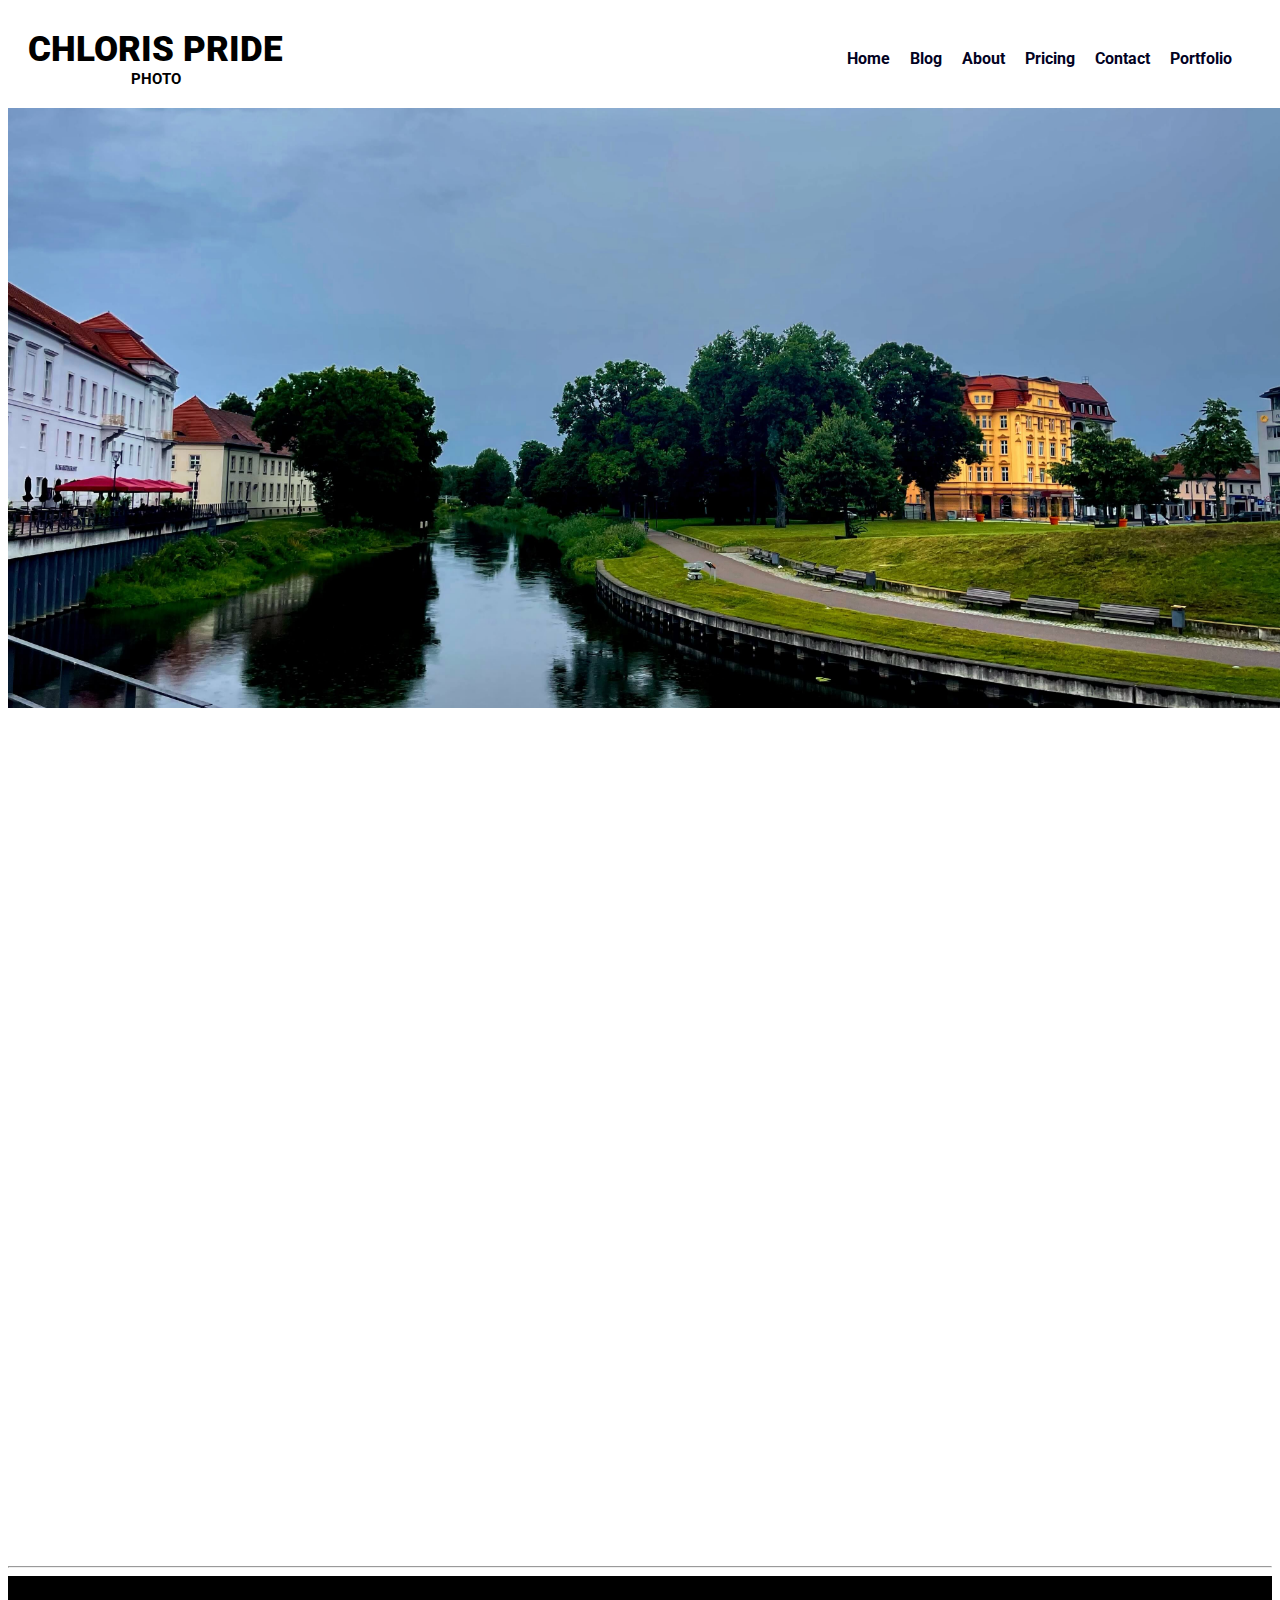
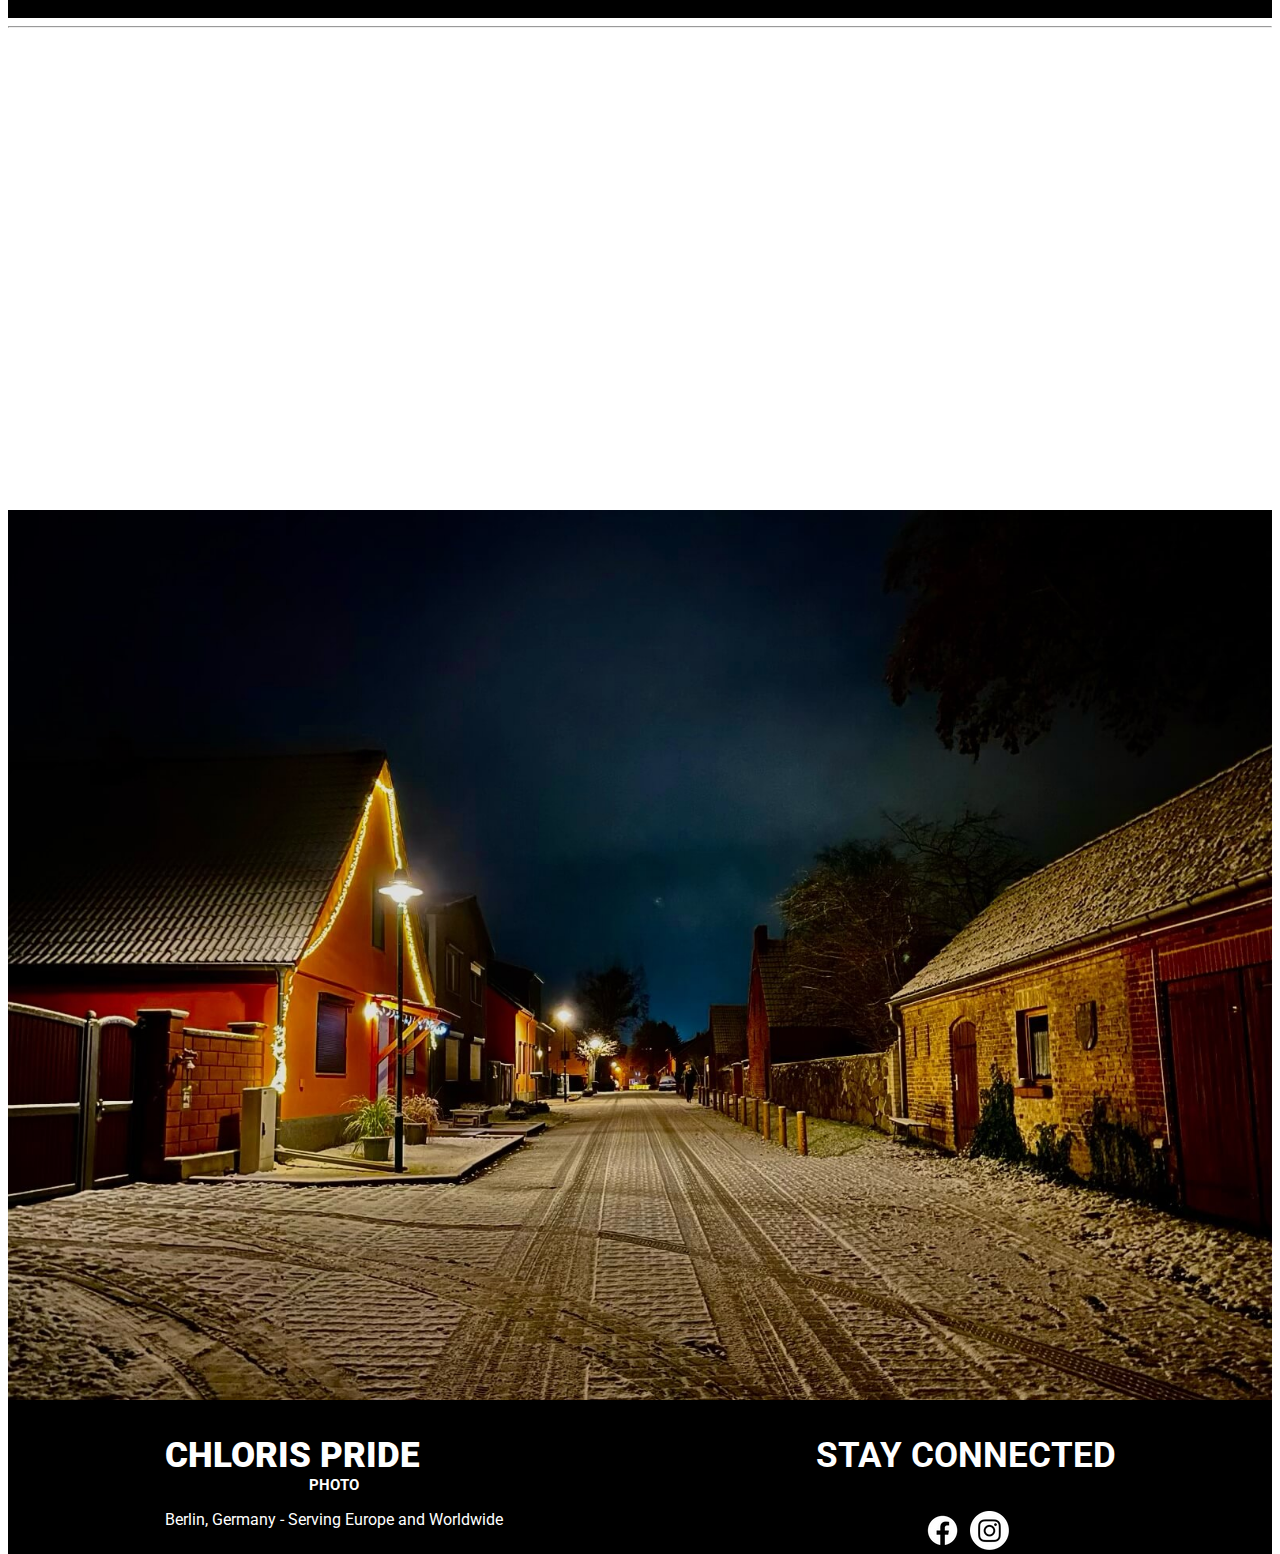
<file: index.html>
<!DOCTYPE html>
<html lang="en">
<head>
  <meta charset="UTF-8">
  <meta name="viewport" content="width=device-width, initial-scale=1.0">
  <link rel="shortcut icon" href="./../../Logo/IMG_7437.PNG" />
  <title>CHLORIS PRIDE</title>
  <link rel="preconnect" href="https://fonts.googleapis.com">
<link rel="preconnect" href="https://fonts.gstatic.com" crossorigin>
  <link rel="stylesheet" href="./index.css">
</head>

<body>

    <nav class="navbar">
        <div class="logo"><a style="text-decoration: none;" href="./index.html"><span class="logonav" >CHLORIS PRIDE</span> <div class="logonav2">PHOTO</div></a> </div>
        <div class="overlay" onclick="toggleMenu()"></div>
        <ul class="navbar-nav" id="navbarLinks">
            <li class="nav-item"><a href="./index.html" class="nav-link">Home</a></li>
            <li class="nav-item"><a href="./codes/Blog/Blog Source Code/blog-html-css/index.html" class="nav-link">Blog</a></li>
            <li class="nav-item"><a href="./codes/homepage/About/index.html" class="nav-link">About</a></li>
            <li class="nav-item"><a href="https://1jh0c3-ut.myshopify.com/" class="nav-link">Pricing</a></li>
            <li class="nav-item"><a href="./codes/Contacts/index.html" class="nav-link">Contact</a></li>
            <li class="nav-item"><a href="./codes/Portfolio/Homepage/index.html" class="nav-link">Portfolio</a></li>
            <div class="mobile-only">
                <a style="width: 10px;" href="https://www.instagram.com/chloris_ad4mas/?next=%2F"><img src="./../../Logo/11062b_603340b7bcb14e7785c7b65b233cd9f9~mv2.webp" alt="">
                </a>&nbsp;&nbsp;&nbsp;
                <a href="https://www.facebook.com/adams.sodiq.12"><img src="./../../Logo/11062b_ef6a6ac194704911951645990055c2ce~mv2.webp" alt=""></a>
                &nbsp;&nbsp;&nbsp;
            </div>
        </ul>
        
        <div class="navbar-toggle" onclick="toggleMenu()">
            <div class="bar"></div>
            <div class="bar"></div>
            <div class="bar"></div>
        </div>
    </nav>



    <section class="slideshow">
        <div class="slide-container">
          <img src="./Image/Homepage/IMG_0382.JPG" alt="Image 2" class="slide mobile-responsiveness ">
        </div>
    </section>
    
    <section class="hidden-section" id="secondsection">

        <div class="box2">
            <img class="box2-img" src="./Logo/IMG_5402.PNG" alt="">
        </div>
        
        <div class="box1">
            <div>
                <h1 class="box1h1">HEY THERE,</h1>
            </div>

            <div class="hidden-section1">
                <div class="hidden-section1div">
                    <p class="hidden-section1divp"> <span class="hidden-section1divpspan">I'm s</span>o happy you're here!</p>
                    <p class="hidden-section1divpspanp">I’m Adams, the person behind the camera, dedicated to capturing the magic of nature through my lens. My journey into photography began with a deep love for art, culture, therapy, and love. It all started with a passion for sharing the beauty and hidden meanings of nature. Over time, I transitioned to the digital realm while maintaining a symbolic quality in my work through my captures and edits. My goal is to tell meaningful and captivating stories through my art, creating pieces that gentlemen and gentlewomen will treasure in their collections, imbued with love and value. </p>           
                </div>
            </div>
            <div class="boxbtn">
                <a href="./codes/homepage/About/index.html"><button class="btn">READ MORE</button></a>
            </div>             
        </div>

        
        
    </section>
    
    <!-- <div style="height: 1200px;">Scroll down to see the section appear</div> -->
    
    <section class="hrsection">
        <hr>
        <div class="hrdiv">

            <p class="hidden-section" id="hrdivp">- NOW BOOKING 2024 & 2025 -</p> &nbsp;&nbsp;
            <div class="hrdiv2">
                <a href="./codes/Contacts/index.html"><button class="hrdiv2btn hidden-section" >CONTACT</button></a>
            </div>
    
        </div>
        <hr>
    </section>

    <section class="portfoliosection hidden-section" style="padding-top: 70px;">
        <div class="portfoliosectiondivcontainer">
            <div class="content">  
                <div class="text">
                    <a style=" text-decoration: none; color: inherit;" href="./codes/Portfolio/Achitecture/index.html"><p class="imgParagraph" style="letter-spacing: 2px;">ARCHITECTURE</p></a> 
                </div>
                <div class="sidebar">
                    <a href="./codes/Portfolio/Achitecture/index.html"><img  class="sectionImg" src="./Image/IMG_0412.JPG" alt=""></a>
                </div>                    
            </div>
            
            <div class="content">  
                <div class="text">
                    <a style=" text-decoration: none; color: inherit;" href="./codes/Portfolio/StreetPhotography/index.html"><p class="imgParagraph">STREET</p></a> 
                </div>
                <div class="sidebar">
                    <a href="./codes/Portfolio/StreetPhotography/index.html"><img  class="sectionImg" src="./Image/dark 5.JPG" alt=""></a>
                </div>                    
            </div>              
            
            <div class="content">  
                <div class="text">
                    <a style=" text-decoration: none; color: inherit;" href="./codes/Portfolio/Sunset/index.html"><p class="imgParagraph" style="letter-spacing: 2px;">SUNSET</p></a> 
                </div>
                <div class="sidebar">
                    <a href="./codes/Portfolio/Sunset/index.html"><img  class="sectionImg" src="./Image/IMG_2084.jpg" alt=""></a>
                </div>                    
            </div>

            <div class="content" >  
                <div class="text">
                    <a style=" text-decoration: none; color: inherit;" href="./codes/Portfolio/Plant/index.html"><p class="imgParagraph" style="letter-spacing: 2px;">PLANTS</p></a> 
                </div>
                <div class="sidebar">
                    <a href="./codes/Portfolio/Plant/index.html"><img  class="sectionImg" src="./Image/IMG_1637_jpg.JPG" alt=""></a>
                </div>                    
            </div>
    
            <div class="content">  
                <div class="text">
                    <a style=" text-decoration: none; color: inherit;" href="./codes/Portfolio/Animal/index.html"><p class="imgParagraph" style="letter-spacing: 2px;">ANIMAL</p></a> 
                </div>
                <div class="sidebar">
                    <a href="./codes/Portfolio/Animal/index.html"><img  class="sectionImg" src="./Image/82BA579A-5D1C-4885-B9A8-465A7AEA595B.PNG" alt=""></a>
                </div>                    
            </div>
        </div> 
    </section>

    <section class="sectionBG" style="margin-top: 100px; background-image: url(./Image/image2.jpg); background-size: cover;">
        <div class="sectionBG2">

            <p class="hidden-section" id="sectionBG2p">GET IN TOUCH</p>
            <div class="formDiv hidden-section">
                <form action="https://api.web3forms.com/submit" method="POST">
                    <input type="hidden" name="access_key" value="c3a6b0cb-3c94-4d69-8352-b448ee5f2f21">
                    <div class="form-group">
                      <label for="name">Full Name:</label>
                      <input type="text" id="name" name="name" required>
                    </div>
                    <div class="form-group">
                      <label for="email">Email:</label>
                      <input type="email" id="email" name="email" required>
                    </div>
                    <div class="form-group">
                        <label for="email">Phone Number:</label>
                        <input type="number" id="number" name="number" required>
                    </div>
                    <div class="form-group">
                      <label for="date">Preferred Delivery Date:</label>
                      <input  style="color: white;" type="date" id="date" name="date" required>
                    </div>
                    <div class="form-group">
                      <label for="message">What Type Of Photography Art Are You Interested In ?</label>
                      <textarea id="message" name="message" rows="1" required></textarea>
                    </div>
                    <div class="form-group">
                      <label for="message">How Did You Hear About Us ?</label>
                      <textarea id="message" name="message" rows="1"></textarea>
                    </div>
                    <div class="form-group">
                      <label for="message">What Do You Like Most About My Work ?</label>
                      <textarea id="message" name="message" rows="2"></textarea>
                    </div>
                    <div class="form-group">
                      <label for="message">Tell Me More (optional):</label>
                      <textarea id="message" name="message" rows="4"></textarea>
                    </div>
                    <button type="submit">SUBMIT</button>
                </form>
            </div>
        </div>
    </section>

    <section class="footersect">
        
        <div class="footerdiv">
            <div class="logo" id="footerdiv2"><a class="footeranchor" style="text-decoration: none;" href="./index.html"><span class="logonav" id="footerspan" >CHLORIS PRIDE</span> <div style="color: white;" class="logonav2">PHOTO</div></a> </div>
            <p class="footerp">Berlin, Germany - Serving Europe and Worldwide</p>
        </div>
        
        <div class="footerdiv2">
            <p style="color: white; font-weight: 700; font-size: 35px;">STAY CONNECTED</p>
            <div class="footerlogo">
                <a href="https://www.facebook.com/adams.sodiq.12"><img  class="footerlogo1" src="./Logo/11062b_ef6a6ac194704911951645990055c2ce~mv2.webp" alt=""></a>&nbsp;&nbsp;
                <a  href="https://www.instagram.com/chloris_ad4mas/?next=%2F"><img class="footerlogo1" src="./Logo/11062b_603340b7bcb14e7785c7b65b233cd9f9~mv2.webp" alt=""></a>
            </div>
        </div>
    </section>

  <script src="./script.js"></script>
</body>
</html>
</file>
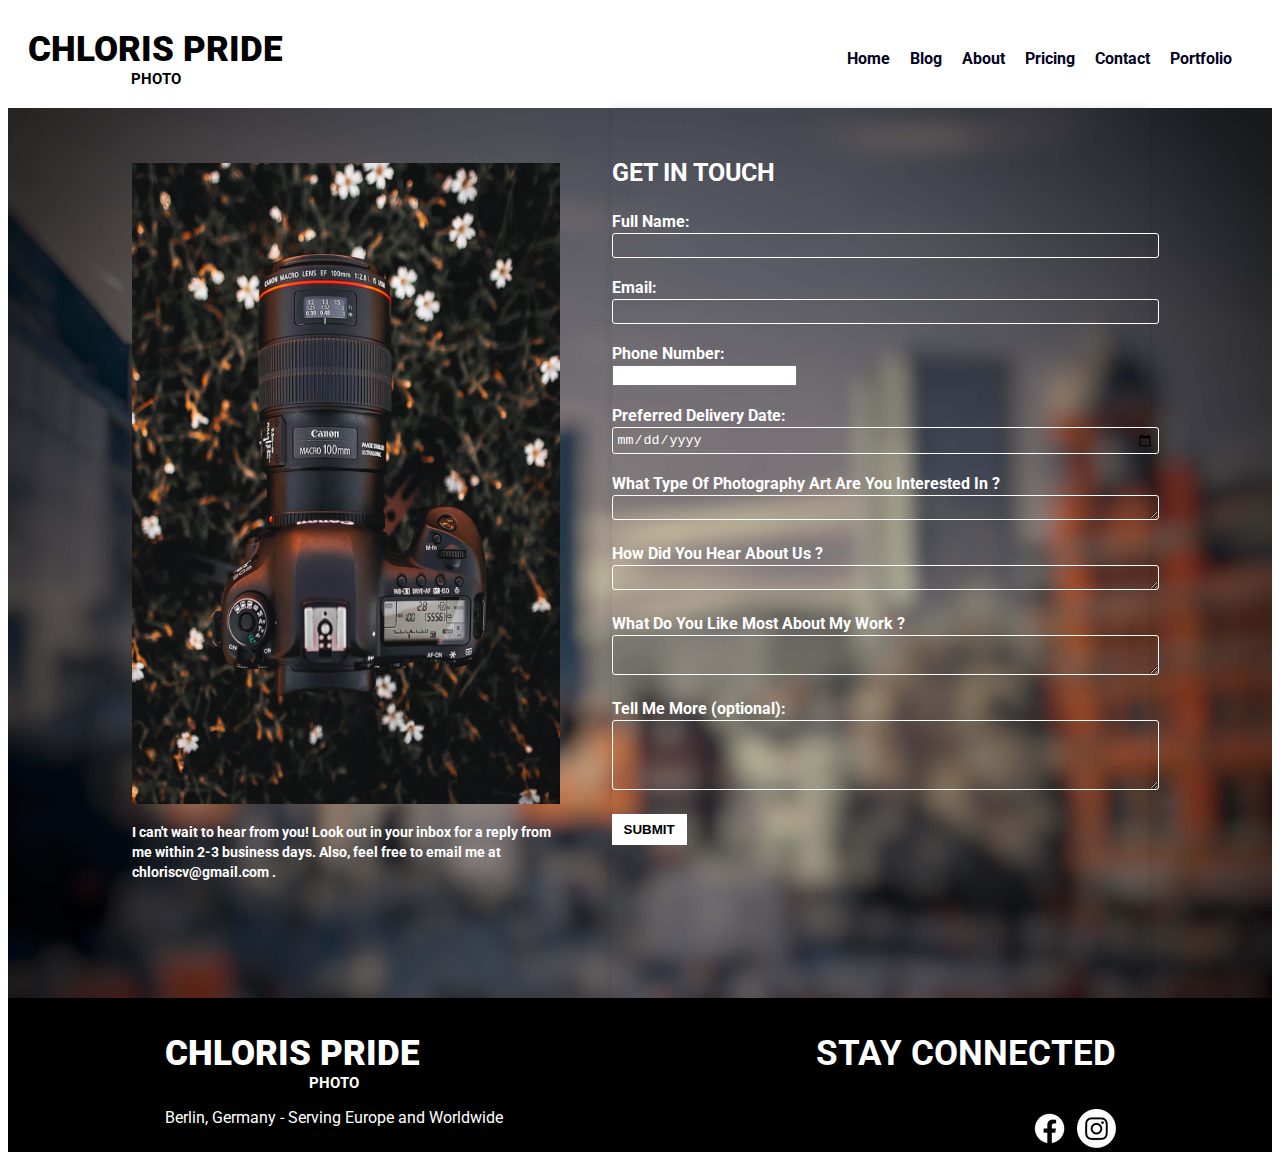
<file: codes/Contacts/index.html>
<!DOCTYPE html>
<html lang="en">
<head>
  <meta charset="UTF-8">
  <meta name="viewport" content="width=device-width, initial-scale=1.0">
  <link rel="shortcut icon" href="./../../Logo/IMG_7437.PNG" />
  <title>Contact | CHLORIS PRIDE</title>
  <link rel="stylesheet" href="index.css">
</head>

<body>
  <nav class="navbar">
    <div class="logo"><a style="text-decoration: none;" href="./../../index.html"><span class="logonav" >CHLORIS PRIDE</span> <div class="logonav2">PHOTO</div></a> </div>
    <div class="overlay" onclick="toggleMenu()"></div>
    <ul class="navbar-nav" id="navbarLinks">
      <li class="nav-item"><a href="./../../index.html" class="nav-link">Home</a></li>
      <li class="nav-item"><a href="./../Blog/Blog Source Code/blog-html-css/index.html" class="nav-link">Blog</a></li>
      <li class="nav-item"><a href="./../homepage/About/index.html" class="nav-link">About</a></li>
      <li class="nav-item"><a href="./../Portfolio/Pricing/E-comm/E.html" class="nav-link">Pricing</a></li>
      <li class="nav-item"><a href="./index.html" class="nav-link">Contact</a></li>
      <li class="nav-item"><a href="./../Portfolio/Homepage/index.html" class="nav-link">Portfolio</a></li>
      <div class="mobile-only">
        <a style="width: 10px;" href="https://www.instagram.com/chloris_ad4mas/?next=%2F"><img src="./../../Logo/11062b_603340b7bcb14e7785c7b65b233cd9f9~mv2.webp" alt="">
        </a>&nbsp;&nbsp;&nbsp;
        <a href="https://www.facebook.com/adams.sodiq.12"><img src="./../../Logo/11062b_ef6a6ac194704911951645990055c2ce~mv2.webp" alt=""></a>
        &nbsp;&nbsp;&nbsp;
      </div>
    </ul>
    
    <div class="navbar-toggle" onclick="toggleMenu()">
        <div class="bar"></div>
        <div class="bar"></div>
        <div class="bar"></div>
    </div>
  </nav>


  <section class="sectionBG">
      <div class="sectionBG2">

        <div class="hidden-section sectionbg2div">
          <img class="sectionbg2divimg" src="./../../Image/Homepage/IMG_5412.jpg" alt="">
          <p class="sectionbg2divp"> I can't wait to hear from you! Look out in your inbox for a reply from me within 2-3 business days. Also, feel free to email me at chloriscv@gmail.com .</p>
        </div>
          
        &nbsp;&nbsp;&nbsp;&nbsp;&nbsp;&nbsp;&nbsp;&nbsp;&nbsp;&nbsp;&nbsp;&nbsp;&nbsp;
          
        <div class="formDiv hidden-section">
            <p class="formDivp">GET IN TOUCH</p>
            <form action="https://api.web3forms.com/submit" method="POST">
              <input type="hidden" name="access_key" value="c3a6b0cb-3c94-4d69-8352-b448ee5f2f21">
                <div class="form-group">
                  <label for="name">Full Name:</label>
                  <input type="text" id="name" name="name" required>
                </div>
                <div class="form-group">
                  <label for="email">Email:</label>
                  <input type="email" id="email" name="email" required>
                </div>
                <div class="form-group">
                    <label for="email">Phone Number:</label>
                    <input type="number" id="number" name="number" required>
                  </div>
                <div class="form-group">
                  <label for="date">Preferred Delivery Date:</label>
                  <input  style="color: white;" type="date" id="date" name="date" required>
                </div>
                <div class="form-group">
                  <label for="message">What Type Of Photography Art Are You Interested In ?</label>
                  <textarea id="message" name="message" rows="1" required></textarea>
                </div>
                <div class="form-group">
                  <label for="message">How Did You Hear About Us ?</label>
                  <textarea id="message" name="message" rows="1"></textarea>
                </div>
                <div class="form-group">
                  <label for="message">What Do You Like Most About My Work ?</label>
                  <textarea id="message" name="message" rows="2"></textarea>
                </div>
                <div class="form-group">
                  <label for="message">Tell Me More (optional):</label>
                  <textarea id="message" name="message" rows="4"></textarea>
                </div>
                <button type="submit">SUBMIT</button>
            </form>
        </div>
      </div>
  </section>
  <section class="footersect">
        
    <div class="footerdiv">
        <div class="logo" id="footerdiv2"><a class="footeranchor" style="text-decoration: none;" href="./../../index.html"><span class="logonav" id="footerspan" >CHLORIS PRIDE</span> <div class="logonav2" style="color: white;">PHOTO</div></a> </div>
        <p class="footerp">Berlin, Germany - Serving Europe and Worldwide</p>
    </div>
    
    <div class="footerdiv2">
        <p style="color: white; font-weight: 700; font-size: 35px;">STAY CONNECTED</p>
        <div class="footerlogo">
            <a href="https://www.facebook.com/adams.sodiq.12"><img  class="footerlogo1" src="./../../../Logo/11062b_ef6a6ac194704911951645990055c2ce~mv2.webp" alt=""></a>&nbsp;&nbsp;
            <a  href="https://www.instagram.com/chloris_ad4mas/?next=%2F"><img class="footerlogo1" src="./../../../Logo/11062b_603340b7bcb14e7785c7b65b233cd9f9~mv2.webp" alt=""></a>
        </div>
    </div>
</section>


  <script src="script.js"></script>
</body>
</html>
</file>
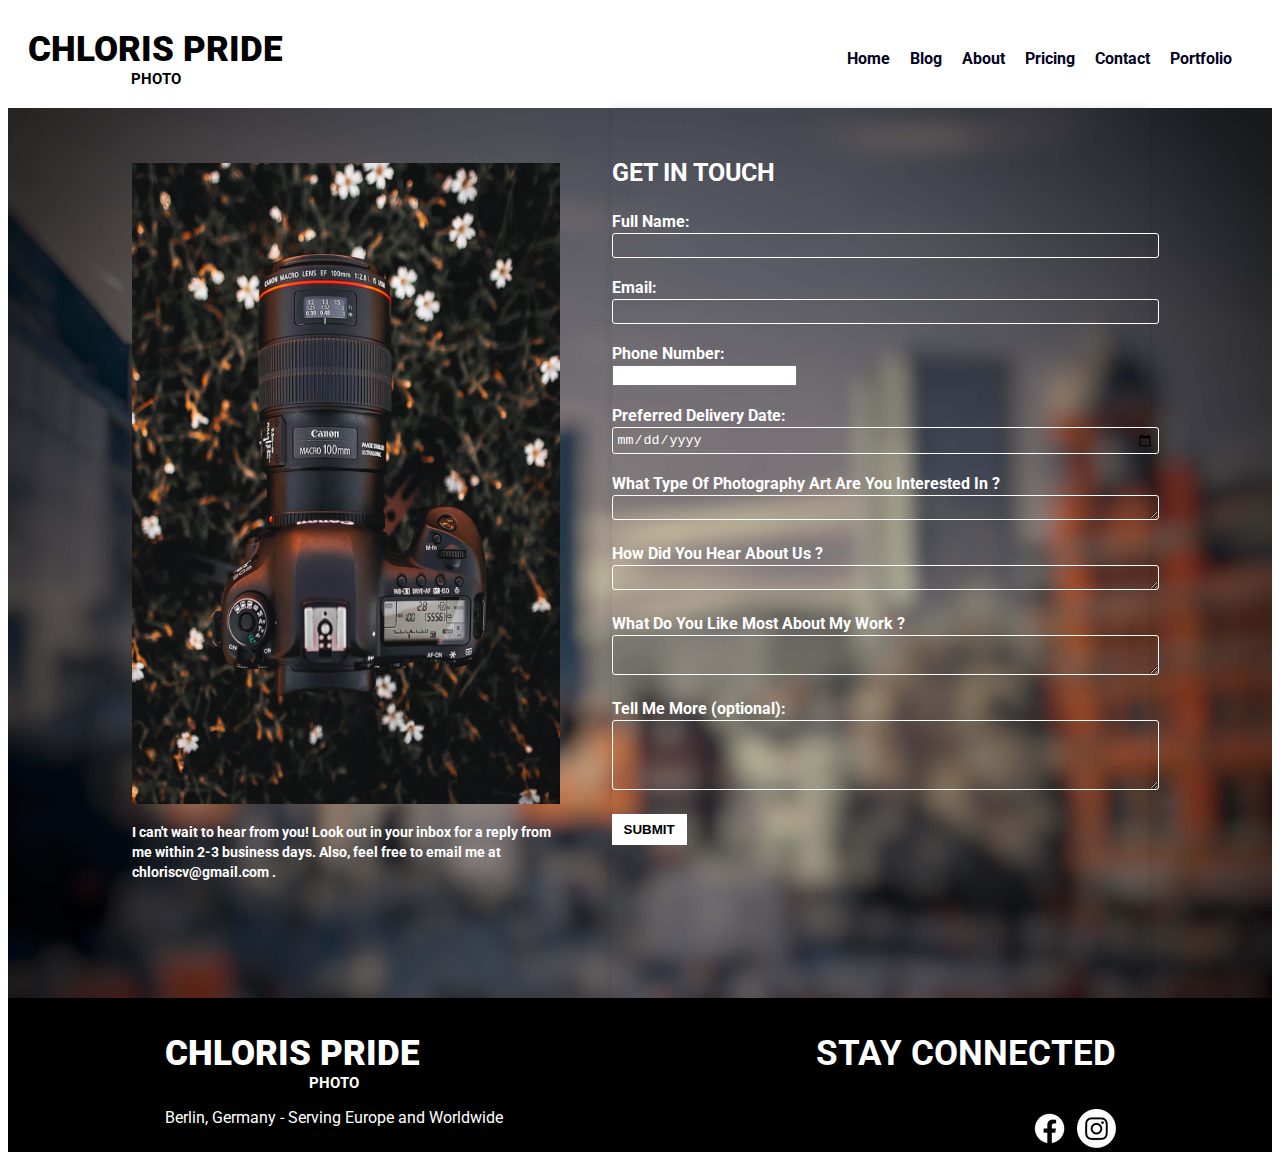
<file: docs/Contacts/index.html>
<!DOCTYPE html>
<html lang="en">
<head>
  <meta charset="UTF-8">
  <meta name="viewport" content="width=device-width, initial-scale=1.0">
  <link rel="shortcut icon" href="./../../Logo/IMG_7437.PNG" />
  <title>Contact | CHLORIS PRIDE</title>
  <link rel="stylesheet" href="index.css">
</head>

<body>
  <nav class="navbar">
    <div class="logo"><a style="text-decoration: none;" href="./../homepage/index.html"><span class="logonav" >CHLORIS PRIDE</span> <div class="logonav2">PHOTO</div></a> </div>
    <div class="overlay" onclick="toggleMenu()"></div>
    <ul class="navbar-nav" id="navbarLinks">
      <li class="nav-item"><a href="./../homepage/index.html" class="nav-link">Home</a></li>
      <li class="nav-item"><a href="./../Blog/Blog Source Code/blog-html-css/index.html" class="nav-link">Blog</a></li>
      <li class="nav-item"><a href="./../homepage/About/index.html" class="nav-link">About</a></li>
      <li class="nav-item"><a href="./../Portfolio/Pricing/E-comm/E.html" class="nav-link">Pricing</a></li>
      <li class="nav-item"><a href="./index.html" class="nav-link">Contact</a></li>
      <li class="nav-item"><a href="./../Portfolio/Homepage/index.html" class="nav-link">Portfolio</a></li>
      <div class="mobile-only">
        <a style="width: 10px;" href="https://www.instagram.com/chloris_ad4mas/?next=%2F"><img src="./../../Logo/11062b_603340b7bcb14e7785c7b65b233cd9f9~mv2.webp" alt="">
        </a>&nbsp;&nbsp;&nbsp;
        <a href="https://www.facebook.com/adams.sodiq.12"><img src="./../../Logo/11062b_ef6a6ac194704911951645990055c2ce~mv2.webp" alt=""></a>
        &nbsp;&nbsp;&nbsp;
      </div>
    </ul>
    
    <div class="navbar-toggle" onclick="toggleMenu()">
        <div class="bar"></div>
        <div class="bar"></div>
        <div class="bar"></div>
    </div>
  </nav>


  <section class="sectionBG">
      <div class="sectionBG2">

        <div class="hidden-section sectionbg2div">
          <img class="sectionbg2divimg" src="./../../Image/Homepage/IMG_5412.jpg" alt="">
          <p class="sectionbg2divp"> I can't wait to hear from you! Look out in your inbox for a reply from me within 2-3 business days. Also, feel free to email me at chloriscv@gmail.com .</p>
        </div>
          
        &nbsp;&nbsp;&nbsp;&nbsp;&nbsp;&nbsp;&nbsp;&nbsp;&nbsp;&nbsp;&nbsp;&nbsp;&nbsp;
          
        <div class="formDiv hidden-section">
            <p class="formDivp">GET IN TOUCH</p>
            <form action="https://api.web3forms.com/submit" method="POST">
              <input type="hidden" name="access_key" value="c3a6b0cb-3c94-4d69-8352-b448ee5f2f21">
                <div class="form-group">
                  <label for="name">Full Name:</label>
                  <input type="text" id="name" name="name" required>
                </div>
                <div class="form-group">
                  <label for="email">Email:</label>
                  <input type="email" id="email" name="email" required>
                </div>
                <div class="form-group">
                    <label for="email">Phone Number:</label>
                    <input type="number" id="number" name="number" required>
                  </div>
                <div class="form-group">
                  <label for="date">Preferred Delivery Date:</label>
                  <input  style="color: white;" type="date" id="date" name="date" required>
                </div>
                <div class="form-group">
                  <label for="message">What Type Of Photography Art Are You Interested In ?</label>
                  <textarea id="message" name="message" rows="1" required></textarea>
                </div>
                <div class="form-group">
                  <label for="message">How Did You Hear About Us ?</label>
                  <textarea id="message" name="message" rows="1"></textarea>
                </div>
                <div class="form-group">
                  <label for="message">What Do You Like Most About My Work ?</label>
                  <textarea id="message" name="message" rows="2"></textarea>
                </div>
                <div class="form-group">
                  <label for="message">Tell Me More (optional):</label>
                  <textarea id="message" name="message" rows="4"></textarea>
                </div>
                <button type="submit">SUBMIT</button>
            </form>
        </div>
      </div>
  </section>
  <section class="footersect">
        
    <div class="footerdiv">
        <div class="logo" id="footerdiv2"><a class="footeranchor" style="text-decoration: none;" href="./../homepage/index.html"><span class="logonav" id="footerspan" >CHLORIS PRIDE</span> <div class="logonav2" style="color: white;">PHOTO</div></a> </div>
        <p class="footerp">Berlin, Germany - Serving Europe and Worldwide</p>
    </div>
    
    <div class="footerdiv2">
        <p style="color: white; font-weight: 700; font-size: 35px;">STAY CONNECTED</p>
        <div class="footerlogo">
            <a href="https://www.facebook.com/adams.sodiq.12"><img  class="footerlogo1" src="./../../../Logo/11062b_ef6a6ac194704911951645990055c2ce~mv2.webp" alt=""></a>&nbsp;&nbsp;
            <a  href="https://www.instagram.com/chloris_ad4mas/?next=%2F"><img class="footerlogo1" src="./../../../Logo/11062b_603340b7bcb14e7785c7b65b233cd9f9~mv2.webp" alt=""></a>
        </div>
    </div>
</section>


  <script src="script.js"></script>
</body>
</html>
</file>
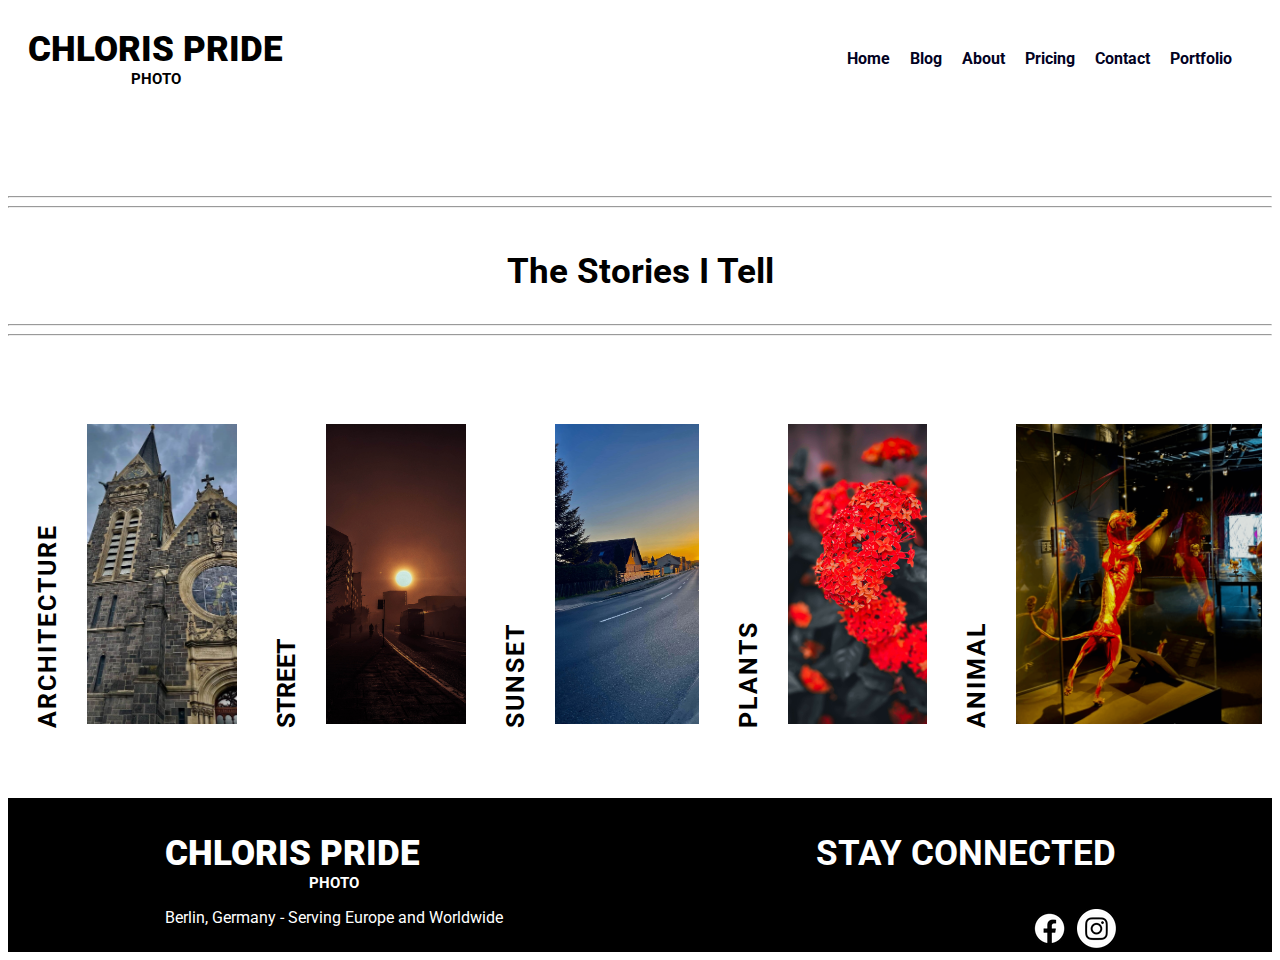
<file: codes/Portfolio/Homepage/index.html>
<!DOCTYPE html>
<html lang="en">
<head>
  <meta charset="UTF-8">
  <meta name="viewport" content="width=device-width, initial-scale=1.0">
  <link rel="shortcut icon" href="./../../../Logo/IMG_7437.PNG" />
  <title>PORTFOLIO | Chloris Pride</title>
  <link rel="stylesheet" href="index.css">
</head>

<body>
    <nav class="navbar">
        <div class="logo"><a style="text-decoration: none;" href="./../../../index.html"><span class="logonav" >CHLORIS PRIDE</span> <div class="logonav2">PHOTO</div></a> </div>
        <div class="overlay" onclick="toggleMenu()"></div>
        <ul class="navbar-nav" id="navbarLinks">
            <li class="nav-item"><a href="./../../../index.html" class="nav-link">Home</a></li>
            <li class="nav-item"><a href="./../../Blog/Blog Source Code/blog-html-css/index.html" class="nav-link">Blog</a></li>
            <li class="nav-item"><a href="./../../homepage/About/index.html" class="nav-link">About</a></li>
            <li class="nav-item"><a href="https://1jh0c3-ut.myshopify.com/" class="nav-link">Pricing</a></li>
            <li class="nav-item"><a href="./../../Contacts/index.html" class="nav-link">Contact</a></li>
            <li class="nav-item"><a href="./index.html" class="nav-link">Portfolio</a></li>
            <div class="mobile-only">
                <a style="width: 10px;" href="https://www.instagram.com/chloris_ad4mas/?next=%2F"><img src="./../../../Logo/11062b_603340b7bcb14e7785c7b65b233cd9f9~mv2.webp" alt="">
                </a>&nbsp;&nbsp;&nbsp;
                <a href="https://www.facebook.com/adams.sodiq.12"><img src="./../../../Logo/11062b_ef6a6ac194704911951645990055c2ce~mv2.webp" alt=""></a>
                &nbsp;&nbsp;&nbsp;
            </div>
        </ul>
        
        <div class="navbar-toggle" onclick="toggleMenu()">
            <div class="bar"></div>
            <div class="bar"></div>
            <div class="bar"></div>
        </div>
    </nav>

    
    <section class="hrsect">
        <hr>
        <hr>
        <div class="hrsectdiv">

            <p class="hidden-section hrsectdivp"> The Stories I Tell </p>
        </div>
        <hr>
        <hr>
    </section>

    <section class="portfoliosection hidden-section" style="padding-top: 80px; padding-bottom: 70px;">
        <div class="portfoliosectiondivcontainer">
            <div class="content">  
                <div class="text">
                    <a style=" text-decoration: none; color: inherit;" href="./../../Portfolio/Achitecture/index.html"><p class="imgParagraph" style="letter-spacing: 2px;">ARCHITECTURE</p></a> 
                </div>
                <div class="sidebar">
                    <a href="./../../Portfolio/Achitecture/index.html"><img  class="sectionImg" src="./../../../Image/IMG_0412.JPG" alt=""></a>
                </div>                    
            </div>
            
            <div class="content">  
                <div class="text">
                    <a style=" text-decoration: none; color: inherit;" href="./../../Portfolio/Sunset/index.html"><p class="imgParagraph">STREET</p></a> 
                </div>
                <div class="sidebar">
                    <a href="./../../Portfolio/StreetPhotography/index.html"><img  class="sectionImg" src="./../../../Image/dark 5.JPG" alt=""></a>
                </div>                    
            </div>              
            
            <div class="content">  
                <div class="text">
                    <a style=" text-decoration: none; color: inherit;" href="./../../Portfolio/Sunset/index.html"><p class="imgParagraph" style="letter-spacing: 2px;">SUNSET</p></a> 
                </div>
                <div class="sidebar">
                    <a href="./../../Portfolio/Sunset/index.html"><img  class="sectionImg" src="./../../../Image/IMG_2084.jpg" alt=""></a>
                </div>                    
            </div>

            <div class="content" >  
                <div class="text">
                    <a style=" text-decoration: none; color: inherit;" href="./../../Portfolio/Plant/index.html"><p class="imgParagraph" style="letter-spacing: 2px;">PLANTS</p></a> 
                </div>
                <div class="sidebar">
                    <a href="./../../Portfolio/Plant/index.html"><img  class="sectionImg" src="./../../../Image/IMG_1637_jpg.JPG" alt=""></a>
                </div>                    
            </div>
    
            <div class="content">  
                <div class="text">
                    <a style=" text-decoration: none; color: inherit;" href="./../../Portfolio/Animal/index.html"><p class="imgParagraph" style="letter-spacing: 2px;">ANIMAL</p></a> 
                </div>
                <div class="sidebar">
                    <a href="./../../Portfolio/Animal/index.html"><img  class="sectionImg" src="./../../../Image/82BA579A-5D1C-4885-B9A8-465A7AEA595B.PNG" alt=""></a>
                </div>                    
            </div>
        </div> 
    </section>


    <section class="footersect">
        
        <div class="footerdiv">
            <div class="logo" id="footerdiv2"><a class="footeranchor" style="text-decoration: none;" href="./../../../index.html"><span class="logonav" id="footerspan" >CHLORIS PRIDE</span> <div style="color: white;"  class="logonav2">PHOTO</div></a> </div>
            <p class="footerp">Berlin, Germany - Serving Europe and Worldwide</p>
        </div>
        
        <div class="footerdiv2">
            <p style="color: white; font-weight: 700; font-size: 35px;">STAY CONNECTED</p>
            <div class="footerlogo">
                <a href="https://www.facebook.com/adams.sodiq.12"><img  class="footerlogo1" src="./../../../Logo/11062b_ef6a6ac194704911951645990055c2ce~mv2.webp" alt=""></a>&nbsp;&nbsp;
                <a  href="https://www.instagram.com/chloris_ad4mas/?next=%2F"><img class="footerlogo1" src="./../../../Logo/11062b_603340b7bcb14e7785c7b65b233cd9f9~mv2.webp" alt=""></a>
            </div>
        </div>
    </section>

  <script src="script.js"></script>
</body>
</html>
</file>
<file: index.css>
@import url('https://fonts.googleapis.com/css2?family=Roboto:wght@700&display=swap');


body {
    height: 2200px;
    font-family: 'Roboto', sans-serif;
}

/* Navbar Styles */
.navbar {
    background-color: white;
    padding: 10px 20px;
    display: flex;
    justify-content: space-between;
    align-items: center;
    height: 80px;
    color: black;
    font-family: 'Roboto', sans-serif;
}
  
.logo {
    color: #fff;
    font-weight: bold;
    font-size: 24px;
}
  
.navbar-nav {
    list-style-type: none;
    margin: 0;
    padding: 0;
    display: flex;
}

.nav-item {
    margin-right: 20px;
}
  
.nav-link {
    color: rgb(2, 2, 31);
    text-decoration: none;
    font-size: 16px;
    transition: transform 0.3s ease;
    font-weight: bold;
}
  
.nav-link:hover {
    transform: scale(1.1);
}

.navbar-toggle {
    display: none;
    cursor: pointer;
    padding: 10px;
}

.mobile-only {
    display: none;
}
  
.bar {
    width: 25px;
    height: 3px;
    background-color: black;
    margin: 5px auto;
    transition: transform 0.4s, opacity 0.2s;
}

.animate:nth-child(1) {
    transform: translateY(8px) rotate(45deg);
  }
  
.animate:nth-child(2) {
    opacity: 0;
  }
  
.animate:nth-child(3) {
    transform: translateY(-8px) rotate(-45deg);
}

/* Styles for the exit icon */
.exit .bar:nth-child(1) {
    transform: translateY(6px) rotate(45deg);
}
  
.exit .bar:nth-child(2) {
    opacity: 0;
}
  
.exit .bar:nth-child(3) {
    transform: translateY(-6px) rotate(-45deg);
}
  

.overlay {
    display: none;
    position: fixed;
    top: 0;
    left: 0;
    width: 100%;
    height: 100%;
    background-color: rgba(0, 0, 0, 0.5);
    z-index: 900;
}

.logonav {
    text-decoration: none; 
    color: black; font-weight: 1000; font-size: 35px;
}

.logonav2 {
    font-size: 15px;
    text-align: center;
    color: black;
}
/* Add your responsive styles here */

/* @media only screen and (max-width: 768px) {
    .mobile-responsive {
      content: url('./Image/IMG_28513.jpg');
    }
} */
  
@media screen and (max-width: 768px) {
    /* Styles for screens up to 768px wide */
    body {
        background-color: black;
        margin: 0;
        padding: 0;
        width: 100%;
        height: 100%;
    }

    nav {
        position: fixed;
        top: 0;
        left: 0;
        z-index: 1000;
        width: 100%;
    }

    .navbar {
        background-color: rgba(0, 0, 0, 0.5);
    }

    .navbar-nav {
        display: none;
        flex-direction: column;
        position: fixed;
        top: 0;
        left: 0;
        background-color: rgb(109, 103, 123);
        width: 100%;
        height: 100vh;
        text-align: center;
        padding-top: 50px;
        transition: transform 0.4s;
        z-index: 999;
        overflow-y: auto;

    }
        
    .nav-item {
        margin: 10px 0;
        font-size: 50px;
    }

    .nav-link {
        font-size: 27px;
        letter-spacing: 3px;
        color: white;
    }

    .nav-link:hover {
        color: white;
    }

    .toggle-button {
        display: block;
        background-color: transparent;
        color: #fff;
        border: none;
        font-size: 20px;
        cursor: pointer;
        outline: none;
        position: absolute;
    }

    .mobile-only {
        display: block;
        position: absolute;
        top: 700px;
        left: 120px;
        padding: 10px;

    }

    .navbar-nav.active {
        display: flex;
        transform: translateY(0);
    }

    .navbar-toggle {
        display: block;
    }

    .overlay.active {
        display: block;
    }

    .overlay {
        display: none;
        position: fixed;
        top: 0;
        left: 0;
        width: 100%;
        height: 100%;
        background-color: rgba(0, 0, 0, 0.5);
        z-index: 900;
    }

    .logonav {
        font-family: 'Roboto', sans-serif; 
        font-weight: 700;
        font-size: 23px;
        letter-spacing: 0.1em;
        text-shadow: 2px 2px 5px rgba(0, 0, 0, 0.3);
        background: linear-gradient(45deg, #08012a, #1abaded6);
        -webkit-background-clip: text;
        color: transparent;
    }

    .logonav2 {
        text-decoration: none;
        text-align: center;
        font-family: 'Roboto', sans-serif; 
        font-weight: 700;
        font-size: 15px;
        letter-spacing: 0.1em;
        text-shadow: 2px 2px 5px rgba(0, 0, 0, 0.3);
        background: linear-gradient(45deg, #08012a, #1abaded6);
        -webkit-background-clip: text;
        color: transparent;
    }

    .bar {
        background-color: white;
        margin: 5px auto;
        transition: transform 0.4s, opacity 0.2s;
        margin-right: 50px;
    }

    .mobile-responsive {
        content: url('./Image/IMG_28513.jpg');
        width: 100vw;
        height: 100vh;
    }
      
    section div .slide {
        width: 100%;
        height: 100%;
        object-fit: cover; 
        position: absolute;
        top: 0;
        left: 0;
    }

    body #secondsection {
        height: 600px;
        width: 330px;
        margin-left: 30px;
    }

    section .box1 {
        top: 20px;
        left: 10px;
        margin-top: -200px;
        margin-left: -14px;
    }

    .box1h1 {
        font-size: 20px; 
        font-weight: 600; 
        padding-left: 10px;
        color: white;
        position: absolute;
        top: -30px;
        left: -50px; 
        transform: rotate(-90deg);
    }

    .box1 .hidden-section1 {
        padding: 10px;
        border: none;
        width: 330px;
    }

   .box1 .hidden-section1div {
        background-color: white; 
        width: 330px;
        height: 750px;
        margin-left: 13px;
    }
    
    .box1 .hidden-section1divp {
        color: black;
        padding-top: 20px;
    }

    .box1 .hidden-section1divpspan {
        border-bottom: 2px solid black; 
        padding-bottom: 10px;
    }

    .box1 .hidden-section1divpspanp {
        font-size: 18px; 
        font-weight: 500; 
        line-height: 1.8;
        color: black; 
        padding-left: 20px;
        width: 300px;
        font-family: 'poppins', sans-serif;
    }

    section .box2 {
        top: 50px;
        padding: 10px;
        border: 2px solid white;
        position: relative;
        display: inline-block;
        margin-top: 80px;
        width: 250px;
        margin-left: -50px;
    }
    
    section .box2-img {
        background-color: black; 
        width: 200px; 
        height: 400px; 
        object-fit: contain;
        padding-left: 28px;
    }
    
    section .box1,
    section .box2 {
        position: sticky;
        flex: 1;
    }

    .boxbtn {
        text-align: center;
        margin-left: 25px;
    }
    
   .boxbtn .btn {
        background-color: rgb(231, 225, 225);
        transition: background-color 0.3s ease;
        color: black;
        padding-left: 60px;
        padding-right: 60px;
        padding-top: 20px;
        padding-bottom: 20px;
        position: relative;
        top: -55px;
        border: 2px solid black;

    }
      
    .btn:hover {
        background-color: black;
        color: white;
    } 

    section .box1 {
        padding-left: 2px;
    }

    body .hrsection {
        padding-top: 650px;
    }
    
    .hrsection .hrdiv {
        display: flex; 
        text-align: center;
        flex-direction: column;
        height: 100px; 
        padding-bottom: 45px;
    }
    
    .hrsection .hrdiv #hrdivp {
        color: white; 
        font-size: 24px; 
        font-weight: 700;
    }
    
    .hrsection .hrdiv .hrdiv2 {
        margin-top: -15px; 
    }
    
    .hrsection .hrdiv .hrdiv2 .hrdiv2btn {
        padding: 15px;
        padding-left: 20px;
        padding-right: 20px; 
        font-weight: 700;
    }

    .portfoliosection .portfoliosectiondivcontainer {
        display: block;
        margin-top: 80px;
    }
    
    .portfoliosectiondivcontainer .content .sidebar .sectionImg {
        width: 239px;
        height: 300px;
        object-fit: contain;
    }
    
    .imgParagraph { 
        color: white;
    }
    
    .content {
        padding-bottom: 100px;
    }

    body .sectionBG {
        background-image: url('./Image/dark 3.jpg');
        background-size: cover;
    }
    
    .sectionBG2 #sectionBG2p {
        font-size: 25px; 
        font-weight: 700; 
        padding-left: 0;
        padding-top: 50px; 
        color: white;
        text-align: center;
    }
    
    .sectionBG2 .formDiv {
        width: 300px;
        border-radius: 5px;
        box-shadow: 0 0 10px rgba(0, 0, 0, 0.1);
        padding-top: 15px; 
        padding-left: 36px;
        text-align: center;
    }

    body .footersect {
        background-color: black; 
        display: block; 
    }
    
    .footersect .footerdiv {
        color: white; 
        padding-top: 25px;
        text-align: center;
    }
    
    .footersect .footerdiv2 {
        color: white; 
        text-align: center;
    }

    .footerdiv2 .footerlogo {
        justify-content: center;
    }

    .footerdiv #footerspan {
        font-family: 'Roboto', sans-serif; 
        font-weight: 700;
        font-size: 28px;
        color: #333;
        letter-spacing: 0.1em;
        text-transform: uppercase; 
        text-shadow: 2px 2px 5px rgba(0, 0, 0, 0.3);
        background: linear-gradient(45deg, #08012a, #1abaded6);
        -webkit-background-clip: text;
        color: transparent;
        transform: rotate(-5deg);
    }
    
    .footeranchor {
        text-decoration: none; 
        color: white; 
        font-weight: 700; 
        font-size: 35px;
    }
      
}
  
/* Slideshow Styles */
.slideshow {
    width: 100%;
    height: 100vh;
}
  
/* .slide-container {
    display: flex;
    transition: transform 0.5s ease-in-out;
} */
  
.slide {
    width: 100vw; /* Full viewport width */
    height: 600px;
    object-fit: cover;
    /* position: absolute;
    transition: opacity 0.5s ease-in-out;
    opacity: 0; */
}
  
.slide.active {
    opacity: 1;
}

.hidden-section {
    opacity: 0;
    transform: translateY(20px);
    transition: opacity 2.5s ease, transform 2.5s ease; 
    position: relative;
}

.visible-section {
    opacity: 1;
    transform: translateY(0);
}

.hidden-section1 {
    padding-top: 10px;
    padding-left: 10px;
    padding-right: 10px;
    border: 2px solid black;
}

.hidden-section1div {
    background-color: black; margin-top: -23px;
}

.hidden-section1divp {
    font-size: 23px; 
    color: white; 
    padding: 10px; 
    font-weight: 400;
}

.hidden-section1divpspan {
    border-bottom: 2px solid white; padding-bottom: 10px;
}

.hidden-section1divpspanp {
    font-size: 15px; 
    font-weight: lighter; 
    color: white; 
    padding: 10px; 
    width: 513px;
    line-height: 20px;

}

#secondsection {
    padding-top: 30px; 
    display: flex; 
    flex-direction: column;
    margin-left: 130px;
}
  
.box1,
.box2 {
    position: absolute;
    flex: 1;
}
  
.box1 {
    top: 0;
    left: 10px;
    padding-top: 120px;
    padding-left: 200px;
}

.box1h1 {
    font-size: 30px; 
    font-weight: 600; 
    padding-left: 10px;
}
  
.box2 {
    top: 50px;
    left: 760px;
    padding: 10px;
    border: 2px solid black;
}

.box2-img {
    background-color: rgb(248, 248, 248); 
    width: 300px; 
    height: 400px; 
    object-fit: contain;
}

.boxbtn {
    padding-left: 8px;
    padding-top: 10px;
}

.btn {
    background-color: white;
    cursor: pointer;
    transition: background-color 0.3s ease;
    color: black;
    padding: 10px; 
    font-weight: 700;
}
  
.btn:hover {
    background-color: black;
    color: white;
}

.hrsection {
    padding-top: 520px;
}

.hrdiv {
    border-top: 1px solid black; border-bottom: 1px solid black; 
    background-color: black; display: flex; 
    justify-content: center; height: 30px; 
    padding-bottom: 10px;
}

#hrdivp {
    color: white; 
    font-size: 15px; 
    font-weight: 700;
}

.hrdiv2 {
    padding-top: 8px; 
}

.hrdiv2btn {
    padding: 5px; 
    padding-left: 8px; 
    padding-right: 8px; 
    font-weight: 700;
}
  
.portfoliosectiondivcontainer {
    display: flex; 
    justify-content: space-between;
}

.sectionImg {
    width: 239px;
    height: 300px;
    object-fit: cover;
    object-position: 50% 50%;
}

.imgParagraph { 
    font-size: 25px;
    font-weight: 700;
}

.content {
    display: flex;
}
  
.sidebar {
    margin-right: 10px;
}
  
.sidebar img {
    width: 100%; /* Make the image fill the sidebar */
}
  
.text {
    writing-mode: vertical-rl; 
    transform: rotate(180deg); 
}

.sectionBG {
    /* background-image: url('./Image/Homepage/IMG_4603.jpg'); */
    background-color: #333;
    background-size: cover;
} 

.sectionBG2 {
    height: 890px;
}

#sectionBG2p {
    font-size: 25px; 
    font-weight: 700; 
    padding-left: 855px;
    padding-top: 50px; 
    color: white;
}

.formDiv {
    width: 537px;
    border-radius: 5px;
    box-shadow: 0 0 10px rgba(0, 0, 0, 0.1);
    padding-top: 15px; 
    display: flex; 
    justify-content: end;
    padding-left: 700px;
}

h2 {
    text-align: center;
}
  
.form-group {
    margin-bottom: 20px;
}
  
label {
    display: block;
    margin-bottom: 2px;
    font-weight: bold;
    color: #fff;
}
  
input[type="text"],
input[type="email"],
input[type="date"],
input[type="time"],
textarea {
    width: 100%;
    padding: 4px;
    border: 1px solid white;
    background-color: transparent;
    border-radius: 3px;
}
  
button {
    padding: 8px;
    padding-left: 12px;
    padding-right: 12px;
    background-color: white;
    color: black;
    border: none;
    cursor: pointer;
    font-weight: 700;
}
  
button:hover {
    background-color: black;
    color: white;
}

.footersect {
    background-color: black; 
    display: flex; 
    justify-content: space-around;
}

.footerdiv {
    color: white; 
    padding-top: 35px;
}

#footerspan {
    color: white;
}

.footeranchor {
    text-decoration: none; 
    color: white; 
    font-weight: 700; 
    font-size: 35px;
}

.footerlogo {
    display: flex; 
    justify-content: center;
}
</file>
<file: codes/Contacts/index.css>
/* Navbar Styles */
@import url('https://fonts.googleapis.com/css2?family=Roboto:wght@700&display=swap');

@import url('https://fonts.googleapis.com/css2?family=Bebas+Neue&family=Roboto+Slab:wght@100..900&family=Roboto:ital,wght@0,100;0,300;0,400;0,500;0,700;0,900;1,100;1,300;1,400;1,500;1,700;1,900&display=swap');

body {
    font-family: 'Roboto', sans-serif;
}
/* Navbar Styles */
.navbar {
    background-color: white;
    padding: 10px 20px;
    display: flex;
    justify-content: space-between;
    align-items: center;
    height: 80px;
    color: black;
}
  
.logo {
    color: #fff;
    font-weight: bold;
    font-size: 24px;
}
  
.navbar-nav {
    list-style-type: none;
    margin: 0;
    padding: 0;
    display: flex;
}

.nav-item {
    margin-right: 20px;
}
  
.nav-link {
    color: rgb(2, 2, 31);
    text-decoration: none;
    font-size: 16px;
    transition: transform 0.3s ease;
    font-weight: bold;
}
  
.nav-link:hover {
    transform: scale(1.1);
}

.navbar-toggle {
    display: none;
    cursor: pointer;
    padding: 10px;
}

.mobile-only {
    display: none;
}
  
.bar {
    width: 25px;
    height: 3px;
    background-color: black;
    margin: 5px auto;
    transition: transform 0.4s, opacity 0.2s;
}

.animate:nth-child(1) {
    transform: translateY(8px) rotate(45deg);
  }
  
.animate:nth-child(2) {
    opacity: 0;
  }
  
.animate:nth-child(3) {
    transform: translateY(-8px) rotate(-45deg);
}

/* Styles for the exit icon */
.exit .bar:nth-child(1) {
    transform: translateY(6px) rotate(45deg);
}
  
.exit .bar:nth-child(2) {
    opacity: 0;
}
  
.exit .bar:nth-child(3) {
    transform: translateY(-6px) rotate(-45deg);
}
  

.overlay {
    display: none;
    position: fixed;
    top: 0;
    left: 0;
    width: 100%;
    height: 100%;
    background-color: rgba(0, 0, 0, 0.5);
    z-index: 900;
}

.logonav {
    text-decoration: none; 
    color: black; 
    font-weight: 1000; 
    font-size: 35px;
}

.logonav2 {
    font-size: 15px;
    text-align: center;
    color: black;
}
/* Add your responsive styles here */
@media screen and (max-width: 768px) {
    /* Styles for screens up to 768px wide */
    body {
        background-color: black;
        margin: 0;
        padding: 0;
        width: 100%;
        height: 100%;
    }

    nav {
        position: fixed;
        top: 0;
        left: 0;
        z-index: 1000;
        width: 100%;
    }

    .navbar {
        background-color: rgba(0, 0, 0, 0.5);
    }

    .navbar-nav {
        display: none;
        flex-direction: column;
        position: fixed;
        top: 0;
        left: 0;
        background-color: rgb(109, 103, 123);
        width: 100%;
        height: 100vh;
        text-align: center;
        padding-top: 50px;
        transition: transform 0.4s;
        z-index: 999;
        overflow-y: auto;
    }
    
    .nav-item {
        margin: 10px 0;
        font-size: 50px;
    }

    .nav-link {
        font-size: 27px;
        letter-spacing: 3px;
        color: white;
    }

    .nav-link:hover {
        color: white;
    }

    .toggle-button {
        display: block;
        background-color: transparent;
        color: #fff;
        border: none;
        font-size: 20px;
        cursor: pointer;
        outline: none;
        position: absolute;
    }

    .mobile-only {
        display: block;
        position: absolute;
        top: 700px;
        left: 120px;
        padding: 10px;

    }

    .navbar-nav.active {
        display: flex;
        transform: translateY(0);
    }

    .navbar-toggle {
        display: block;
    }

    .overlay.active {
        display: block;
    }

    .overlay {
        display: none;
        position: fixed;
        top: 0;
        left: 0;
        width: 100%;
        height: 100%;
        background-color: rgba(0, 0, 0, 0.5);
        z-index: 900;
    }

    .logonav {
        font-family: 'Roboto', sans-serif; 
        font-weight: 700;
        font-size: 23px;
        color: #333;
        letter-spacing: 0.1em;
        text-transform: uppercase; 
        text-shadow: 2px 2px 5px rgba(0, 0, 0, 0.3);
        background: linear-gradient(45deg, #08012a, #1abaded6);
        -webkit-background-clip: text;
        color: transparent;
        transform: rotate(-5deg);
    }

    .logonav2 {
        text-decoration: none;
        text-align: center;
        font-family: 'Roboto', sans-serif; 
        font-weight: 700;
        font-size: 15px;
        color: #333;
        letter-spacing: 0.1em;
        text-transform: uppercase; 
        text-shadow: 2px 2px 5px rgba(0, 0, 0, 0.3);
        background: linear-gradient(45deg, #08012a, #1abaded6);
        -webkit-background-clip: text;
        color: transparent;
    }

    .bar {
        background-color: white;
        margin: 5px auto;
        transition: transform 0.4s, opacity 0.2s;
        margin-right: 50px;
    }

    body .sectionBG {
        height: 1600px;
        background-size: cover;
        
    } 
    
    .sectionBG .sectionBG2 {
        height: 690px;
        display: block; 
        margin-left: 50px;
    }
    
    .sectionBG2 .sectionbg2div {
        padding-top: 130px;
        
    }
    
    .sectionbg2div .sectionbg2divimg {
        width: 278px; 
        height: 441px;
        object-fit: cover;
    }
    
    .sectionbg2div .sectionbg2divp {
        font-weight: 600; 
        font-size: 15px;
        line-height: 1.5;
        width: 278px;
        color: white;
    }

    .sectionBG .formDiv {
        width: 278px;
        padding-top: 15px;
    }
      
    form .form-group label {
        font-size: 18px;
    }
      
    form button {
        padding-top: 15px;
        padding-bottom: 15px;
        padding-left: 40px;
        padding-right: 40px;
        background-color: rgb(172, 165, 165);
        margin-left: 68px;
    }
      
    button:hover {
        background-color: black;
        color: white;
    }
      

    body .footersect {
        background-color: black; 
        display: block; 
    }
    
    .footersect .footerdiv {
        color: white; 
        padding-top: 25px;
        text-align: center;
    }
    
    .footersect .footerdiv2 {
        color: white; 
        text-align: center;
    }

    .footerdiv2 .footerlogo {
        justify-content: center;
    }

    .footerdiv #footerspan {
        font-family: 'Roboto', sans-serif; 
        font-weight: 700;
        font-size: 28px;
        color: #333;
        letter-spacing: 0.1em;
        text-transform: uppercase; 
        text-shadow: 2px 2px 5px rgba(0, 0, 0, 0.3);
        background: linear-gradient(45deg, #08012a, #1abaded6);
        -webkit-background-clip: text;
        color: transparent;
        transform: rotate(-5deg);
    }
    
    .footeranchor {
        text-decoration: none; 
        color: white; 
        font-weight: 700; 
        font-size: 35px;
    }
      
}
  
/* Media query for smaller screens */
/* @media (max-width: 600px) {
    .hidden-section {
      max-width: 100%; 
    }
} */

.sectionBG {
    height: 100%;
    background-image: url('./../../Image/IMG_5408.JPG');
    background-size: cover;
} 

.sectionBG2 {
    height: 890px;
    display: flex; 
    justify-content: center;
}

.sectionbg2div {
    padding-top: 55px;
}

.sectionbg2divimg {
    width: 428px; 
    height: 641px;
}

.sectionbg2divp {
    font-weight: 700; 
    font-size: 13.5px; 
    color: white;
    width: 420px;
    line-height: 1.5;
}

.formDiv {
    width: 537px;
    border-radius: 5px;
    box-shadow: 0 0 10px rgba(0, 0, 0, 0.1);
    padding-top: 25px;
}

.formDivp {
    font-size: 25px; 
    font-weight: 700; 
    color: white;
}
  
.form-group {
    margin-bottom: 20px;
}
  
label {
    display: block;
    margin-bottom: 2px;
    font-weight: bold;
    color: #fff;
}
  
input[type="text"],
input[type="email"],
input[type="date"],
input[type="time"],
textarea {
    width: 100%;
    padding: 4px;
    border: 1px solid white;
    background-color: transparent;
    border-radius: 3px;
}
  
button {
    padding: 8px;
    padding-left: 12px;
    padding-right: 12px;
    background-color: white;
    color: black;
    border: none;
    cursor: pointer;
    font-weight: 700;
}
  
button:hover {
    background-color: black;
    color: white;
}

.footersect {
    background-color: black; 
    display: flex; 
    justify-content: space-around;
}

.footerdiv {
    color: white; 
    padding-top: 35px;
}

#footerspan {
    color: white;
}

.footeranchor {
    text-decoration: none; 
    color: white; 
    font-weight: 700; 
    font-size: 35px;
}

.footerlogo {
    display: flex; 
    justify-content: end;
}
</file>
<file: docs/Contacts/index.css>
/* Navbar Styles */
@import url('https://fonts.googleapis.com/css2?family=Roboto:wght@700&display=swap');

@import url('https://fonts.googleapis.com/css2?family=Bebas+Neue&family=Roboto+Slab:wght@100..900&family=Roboto:ital,wght@0,100;0,300;0,400;0,500;0,700;0,900;1,100;1,300;1,400;1,500;1,700;1,900&display=swap');

body {
    font-family: 'Roboto', sans-serif;
}
/* Navbar Styles */
.navbar {
    background-color: white;
    padding: 10px 20px;
    display: flex;
    justify-content: space-between;
    align-items: center;
    height: 80px;
    color: black;
}
  
.logo {
    color: #fff;
    font-weight: bold;
    font-size: 24px;
}
  
.navbar-nav {
    list-style-type: none;
    margin: 0;
    padding: 0;
    display: flex;
}

.nav-item {
    margin-right: 20px;
}
  
.nav-link {
    color: rgb(2, 2, 31);
    text-decoration: none;
    font-size: 16px;
    transition: transform 0.3s ease;
    font-weight: bold;
}
  
.nav-link:hover {
    transform: scale(1.1);
}

.navbar-toggle {
    display: none;
    cursor: pointer;
    padding: 10px;
}

.mobile-only {
    display: none;
}
  
.bar {
    width: 25px;
    height: 3px;
    background-color: black;
    margin: 5px auto;
    transition: transform 0.4s, opacity 0.2s;
}

.animate:nth-child(1) {
    transform: translateY(8px) rotate(45deg);
  }
  
.animate:nth-child(2) {
    opacity: 0;
  }
  
.animate:nth-child(3) {
    transform: translateY(-8px) rotate(-45deg);
}

/* Styles for the exit icon */
.exit .bar:nth-child(1) {
    transform: translateY(6px) rotate(45deg);
}
  
.exit .bar:nth-child(2) {
    opacity: 0;
}
  
.exit .bar:nth-child(3) {
    transform: translateY(-6px) rotate(-45deg);
}
  

.overlay {
    display: none;
    position: fixed;
    top: 0;
    left: 0;
    width: 100%;
    height: 100%;
    background-color: rgba(0, 0, 0, 0.5);
    z-index: 900;
}

.logonav {
    text-decoration: none; 
    color: black; 
    font-weight: 1000; 
    font-size: 35px;
}

.logonav2 {
    font-size: 15px;
    text-align: center;
    color: black;
}
/* Add your responsive styles here */
@media screen and (max-width: 768px) {
    /* Styles for screens up to 768px wide */
    body {
        background-color: black;
        margin: 0;
        padding: 0;
        width: 100%;
        height: 100%;
    }

    nav {
        position: fixed;
        top: 0;
        left: 0;
        z-index: 1000;
        width: 100%;
    }

    .navbar {
        background-color: rgba(0, 0, 0, 0.5);
    }

    .navbar-nav {
        display: none;
        flex-direction: column;
        position: fixed;
        top: 0;
        left: 0;
        background-color: rgb(109, 103, 123);
        width: 100%;
        height: 100vh;
        text-align: center;
        padding-top: 50px;
        transition: transform 0.4s;
        z-index: 999;
        overflow-y: auto;
    }
    
    .nav-item {
        margin: 10px 0;
        font-size: 50px;
    }

    .nav-link {
        font-size: 27px;
        letter-spacing: 3px;
        color: white;
    }

    .nav-link:hover {
        color: white;
    }

    .toggle-button {
        display: block;
        background-color: transparent;
        color: #fff;
        border: none;
        font-size: 20px;
        cursor: pointer;
        outline: none;
        position: absolute;
    }

    .mobile-only {
        display: block;
        position: absolute;
        top: 700px;
        left: 120px;
        padding: 10px;

    }

    .navbar-nav.active {
        display: flex;
        transform: translateY(0);
    }

    .navbar-toggle {
        display: block;
    }

    .overlay.active {
        display: block;
    }

    .overlay {
        display: none;
        position: fixed;
        top: 0;
        left: 0;
        width: 100%;
        height: 100%;
        background-color: rgba(0, 0, 0, 0.5);
        z-index: 900;
    }

    .logonav {
        font-family: 'Roboto', sans-serif; 
        font-weight: 700;
        font-size: 23px;
        color: #333;
        letter-spacing: 0.1em;
        text-transform: uppercase; 
        text-shadow: 2px 2px 5px rgba(0, 0, 0, 0.3);
        background: linear-gradient(45deg, #08012a, #1abaded6);
        -webkit-background-clip: text;
        color: transparent;
        transform: rotate(-5deg);
    }

    .logonav2 {
        text-decoration: none;
        text-align: center;
        font-family: 'Roboto', sans-serif; 
        font-weight: 700;
        font-size: 15px;
        color: #333;
        letter-spacing: 0.1em;
        text-transform: uppercase; 
        text-shadow: 2px 2px 5px rgba(0, 0, 0, 0.3);
        background: linear-gradient(45deg, #08012a, #1abaded6);
        -webkit-background-clip: text;
        color: transparent;
    }

    .bar {
        background-color: white;
        margin: 5px auto;
        transition: transform 0.4s, opacity 0.2s;
        margin-right: 50px;
    }

    body .sectionBG {
        height: 1600px;
        background-size: cover;
        
    } 
    
    .sectionBG .sectionBG2 {
        height: 690px;
        display: block; 
        margin-left: 50px;
    }
    
    .sectionBG2 .sectionbg2div {
        padding-top: 130px;
        
    }
    
    .sectionbg2div .sectionbg2divimg {
        width: 278px; 
        height: 441px;
        object-fit: cover;
    }
    
    .sectionbg2div .sectionbg2divp {
        font-weight: 600; 
        font-size: 15px;
        line-height: 1.5;
        width: 278px;
        color: white;
    }

    .sectionBG .formDiv {
        width: 278px;
        padding-top: 15px;
    }
      
    form .form-group label {
        font-size: 18px;
    }
      
    form button {
        padding-top: 15px;
        padding-bottom: 15px;
        padding-left: 40px;
        padding-right: 40px;
        background-color: rgb(172, 165, 165);
        margin-left: 68px;
    }
      
    button:hover {
        background-color: black;
        color: white;
    }
      

    body .footersect {
        background-color: black; 
        display: block; 
    }
    
    .footersect .footerdiv {
        color: white; 
        padding-top: 25px;
        text-align: center;
    }
    
    .footersect .footerdiv2 {
        color: white; 
        text-align: center;
    }

    .footerdiv2 .footerlogo {
        justify-content: center;
    }

    .footerdiv #footerspan {
        font-family: 'Roboto', sans-serif; 
        font-weight: 700;
        font-size: 28px;
        color: #333;
        letter-spacing: 0.1em;
        text-transform: uppercase; 
        text-shadow: 2px 2px 5px rgba(0, 0, 0, 0.3);
        background: linear-gradient(45deg, #08012a, #1abaded6);
        -webkit-background-clip: text;
        color: transparent;
        transform: rotate(-5deg);
    }
    
    .footeranchor {
        text-decoration: none; 
        color: white; 
        font-weight: 700; 
        font-size: 35px;
    }
      
}
  
/* Media query for smaller screens */
/* @media (max-width: 600px) {
    .hidden-section {
      max-width: 100%; 
    }
} */

.sectionBG {
    height: 100%;
    background-image: url('./../../Image/IMG_5408.JPG');
    background-size: cover;
} 

.sectionBG2 {
    height: 890px;
    display: flex; 
    justify-content: center;
}

.sectionbg2div {
    padding-top: 55px;
}

.sectionbg2divimg {
    width: 428px; 
    height: 641px;
}

.sectionbg2divp {
    font-weight: 700; 
    font-size: 13.5px; 
    color: white;
    width: 420px;
    line-height: 1.5;
}

.formDiv {
    width: 537px;
    border-radius: 5px;
    box-shadow: 0 0 10px rgba(0, 0, 0, 0.1);
    padding-top: 25px;
}

.formDivp {
    font-size: 25px; 
    font-weight: 700; 
    color: white;
}
  
.form-group {
    margin-bottom: 20px;
}
  
label {
    display: block;
    margin-bottom: 2px;
    font-weight: bold;
    color: #fff;
}
  
input[type="text"],
input[type="email"],
input[type="date"],
input[type="time"],
textarea {
    width: 100%;
    padding: 4px;
    border: 1px solid white;
    background-color: transparent;
    border-radius: 3px;
}
  
button {
    padding: 8px;
    padding-left: 12px;
    padding-right: 12px;
    background-color: white;
    color: black;
    border: none;
    cursor: pointer;
    font-weight: 700;
}
  
button:hover {
    background-color: black;
    color: white;
}

.footersect {
    background-color: black; 
    display: flex; 
    justify-content: space-around;
}

.footerdiv {
    color: white; 
    padding-top: 35px;
}

#footerspan {
    color: white;
}

.footeranchor {
    text-decoration: none; 
    color: white; 
    font-weight: 700; 
    font-size: 35px;
}

.footerlogo {
    display: flex; 
    justify-content: end;
}
</file>
<file: codes/Portfolio/Homepage/index.css>
@import url('https://fonts.googleapis.com/css2?family=Roboto:wght@700&display=swap');

@import url('https://fonts.googleapis.com/css2?family=Bebas+Neue&family=Roboto+Slab:wght@100..900&family=Roboto:ital,wght@0,100;0,300;0,400;0,500;0,700;0,900;1,100;1,300;1,400;1,500;1,700;1,900&display=swap');

body {
    font-family: 'Roboto', sans-serif;
}

/* Navbar Styles */
.navbar {
    background-color: white;
    padding: 10px 20px;
    display: flex;
    justify-content: space-between;
    align-items: center;
    height: 80px;
    color: black;
}
  
.logo {
    color: #fff;
    font-weight: bold;
    font-size: 24px;
}
  
.navbar-nav {
    list-style-type: none;
    margin: 0;
    padding: 0;
    display: flex;
}

.nav-item {
    margin-right: 20px;
}
  
.nav-link {
    color: rgb(2, 2, 31);
    text-decoration: none;
    font-size: 16px;
    transition: transform 0.3s ease;
    font-weight: bold;
}
  
.nav-link:hover {
    transform: scale(1.1);
}

.navbar-toggle {
    display: none;
    cursor: pointer;
    padding: 10px;
}

.mobile-only {
    display: none;
}
  
.bar {
    width: 25px;
    height: 3px;
    background-color: black;
    margin: 5px auto;
    transition: transform 0.4s, opacity 0.2s;
}

.animate:nth-child(1) {
    transform: translateY(8px) rotate(45deg);
  }
  
.animate:nth-child(2) {
    opacity: 0;
  }
  
.animate:nth-child(3) {
    transform: translateY(-8px) rotate(-45deg);
}

/* Styles for the exit icon */
.exit .bar:nth-child(1) {
    transform: translateY(6px) rotate(45deg);
}
  
.exit .bar:nth-child(2) {
    opacity: 0;
}
  
.exit .bar:nth-child(3) {
    transform: translateY(-6px) rotate(-45deg);
}
  

.overlay {
    display: none;
    position: fixed;
    top: 0;
    left: 0;
    width: 100%;
    height: 100%;
    background-color: rgba(0, 0, 0, 0.5);
    z-index: 900;
}

.logonav {
    text-decoration: none; 
    color: black; font-weight: 1000; font-size: 35px;
}

.logonav2 {
    font-size: 15px;
    text-align: center;
    color: black;
}

/* Media Queries */
@media screen and (max-width: 768px) {
    /* Styles for screens up to 768px wide */
    body {
        margin: 0;
        padding: 0;
        width: 100%;
        height: 100%;
    }

    nav {
        position: fixed;
        top: 0;
        left: 0;
        z-index: 1000;
        width: 100%;
    }

    .navbar {
        background-color: rgba(0, 0, 0, 0.5);
    }

    .navbar-nav {
        display: none;
        flex-direction: column;
        position: fixed;
        top: 0;
        left: 0;
        background-color: rgb(109, 103, 123);
        width: 100%;
        height: 100vh;
        text-align: center;
        padding-top: 50px;
        transition: transform 0.4s;
        z-index: 999;
        overflow-y: auto;
    }
    
    .nav-item {
        margin: 10px 0;
        font-size: 50px;
    }

    .nav-link {
        font-size: 27px;
        letter-spacing: 3px;
        color: white;
    }

    .nav-link:hover {
        color: white;
    }

    .toggle-button {
        display: block;
        background-color: transparent;
        color: #fff;
        border: none;
        font-size: 20px;
        cursor: pointer;
        outline: none;
        position: absolute;
    }

    .mobile-only {
        display: block;
        position: absolute;
        top: 700px;
        left: 120px;
        padding: 10px;

    }

    .navbar-nav.active {
        display: flex;
        transform: translateY(0);
    }

    .navbar-toggle {
        display: block;
        margin-right: 30px;
    }

    .overlay.active {
        display: block;
    }

    .overlay {
        display: none;
        position: fixed;
        top: 0;
        left: 0;
        width: 100%;
        height: 100%;
        background-color: rgba(0, 0, 0, 0.5);
        z-index: 900;
    }

    .logonav {
        font-family: 'Roboto', sans-serif; 
        font-weight: 700;
        font-size: 23px;
        color: #333;
        letter-spacing: 0.1em;
        text-transform: uppercase; 
        text-shadow: 2px 2px 5px rgba(0, 0, 0, 0.3);
        background: linear-gradient(45deg, #08012a, #1abaded6);
        -webkit-background-clip: text;
        color: transparent;
        transform: rotate(-5deg);
    }

    .logonav2 {
        text-decoration: none;
        text-align: center;
        font-family: 'Roboto', sans-serif; 
        font-weight: 700;
        font-size: 15px;
        color: #333;
        letter-spacing: 0.1em;
        text-transform: uppercase; 
        text-shadow: 2px 2px 5px rgba(0, 0, 0, 0.3);
        background: linear-gradient(45deg, #08012a, #1abaded6);
        -webkit-background-clip: text;
        color: transparent;
    }

    body .hrsect {
        padding-top: 180px;
    }
    
    .hrsect .hrsectdiv {

    }
    
    .hrsect .hrsectdiv .hrsectdivp {
        color: black; 
        font-size: 25px; 
        font-weight: 700;
    }

    .portfoliosection .portfoliosectiondivcontainer {
        display: block;
        margin-top: 80px;
    }
    
    .portfoliosectiondivcontainer .content .sidebar .sectionImg {
        width: 239px;
        height: 300px;
        object-fit: contain;
    }
    
    .imgParagraph { 
        color: black;
    }
    
    .content {
        padding-bottom: 100px;
    }

    body .footersect {
        background-color: black; 
        display: block; 
    }
    
    .footersect .footerdiv {
        color: white; 
        padding-top: 25px;
        text-align: center;
    }
    
    .footersect .footerdiv2 {
        color: white; 
        text-align: center;
    }

    .footerdiv2 .footerlogo {
        justify-content: center;
    }

    .footerdiv #footerspan {
        font-family: 'Roboto', sans-serif; 
        font-weight: 700;
        font-size: 22px;
        color: #333;
        letter-spacing: 0.1em;
        text-transform: uppercase; 
        text-shadow: 2px 2px 5px rgba(0, 0, 0, 0.3);
        background: linear-gradient(45deg, #08012a, #1abaded6);
        -webkit-background-clip: text;
        color: transparent;
        transform: rotate(-5deg);
    }
    
    .footeranchor {
        text-decoration: none; 
        color: white; 
        font-weight: 700; 
        font-size: 35px;
    }
}

.hrsect {
    padding-top: 80px;
}

.hrsectdiv {
    display: flex; 
    justify-content: center;
    height: 100px;
}

.hrsectdivp {
    color: black; 
    font-size: 35px; 
    font-weight: 700;
}

.portfoliosectiondivcontainer {
    display: flex; 
    justify-content: space-between;
}

.imgParagraph { 
    font-size: 25px;
    font-weight: 700;
}

.content {
    display: flex;
}
  
.sidebar {
    margin-right: 10px;
}
  
.sidebar img {
    width: 100%; /* Make the image fill the sidebar */
}
  
.text {
    writing-mode: vertical-rl; 
    transform: rotate(180deg); 
}


.gallery {
    position: relative;
    display: flex;
    flex-wrap: wrap;
    gap: 10px; /* Space between items */
}
  
.gallery-item {
    position: relative;
    flex: 1 0 calc(33.333% - 10px); /* Adjust the width of each item */
}
  
.gallery-item img {
    width: 100%;
    height: auto;
}

.hidden-section {
    opacity: 0;
    transform: translateY(20px);
    transition: opacity 2.5s ease, transform 2.5s ease; 
    position: relative;
}

.visible-section {
    opacity: 1;
    transform: translateY(0);
}

.sectionImg {
    width: 239px;
    height: 300px;
    object-fit: cover;
    object-position: 50% 50%;
}

.imgParagraph { 
    font-size: 25px;
    font-weight: 700;
}
  
.content {
    display: flex;
}
  
.sidebar {
    margin-right: 10px;
}
  
.sidebar img {
    width: 100%; /* Make the image fill the sidebar */
}
  
.text {
    writing-mode: vertical-rl; /* Set the text to vertical writing mode */
    transform: rotate(180deg); /* Rotate the text to be readable */
}

.footersect {
    background-color: black; 
    display: flex; 
    justify-content: space-around;
}

.footerdiv {
    color: white; 
    padding-top: 35px;
}

#footerspan {
    color: white;
}

.footeranchor {
    text-decoration: none; 
    color: white; 
    font-weight: 700; 
    font-size: 35px;
}

.footerlogo {
    display: flex; 
    justify-content: end;
}
</file>
